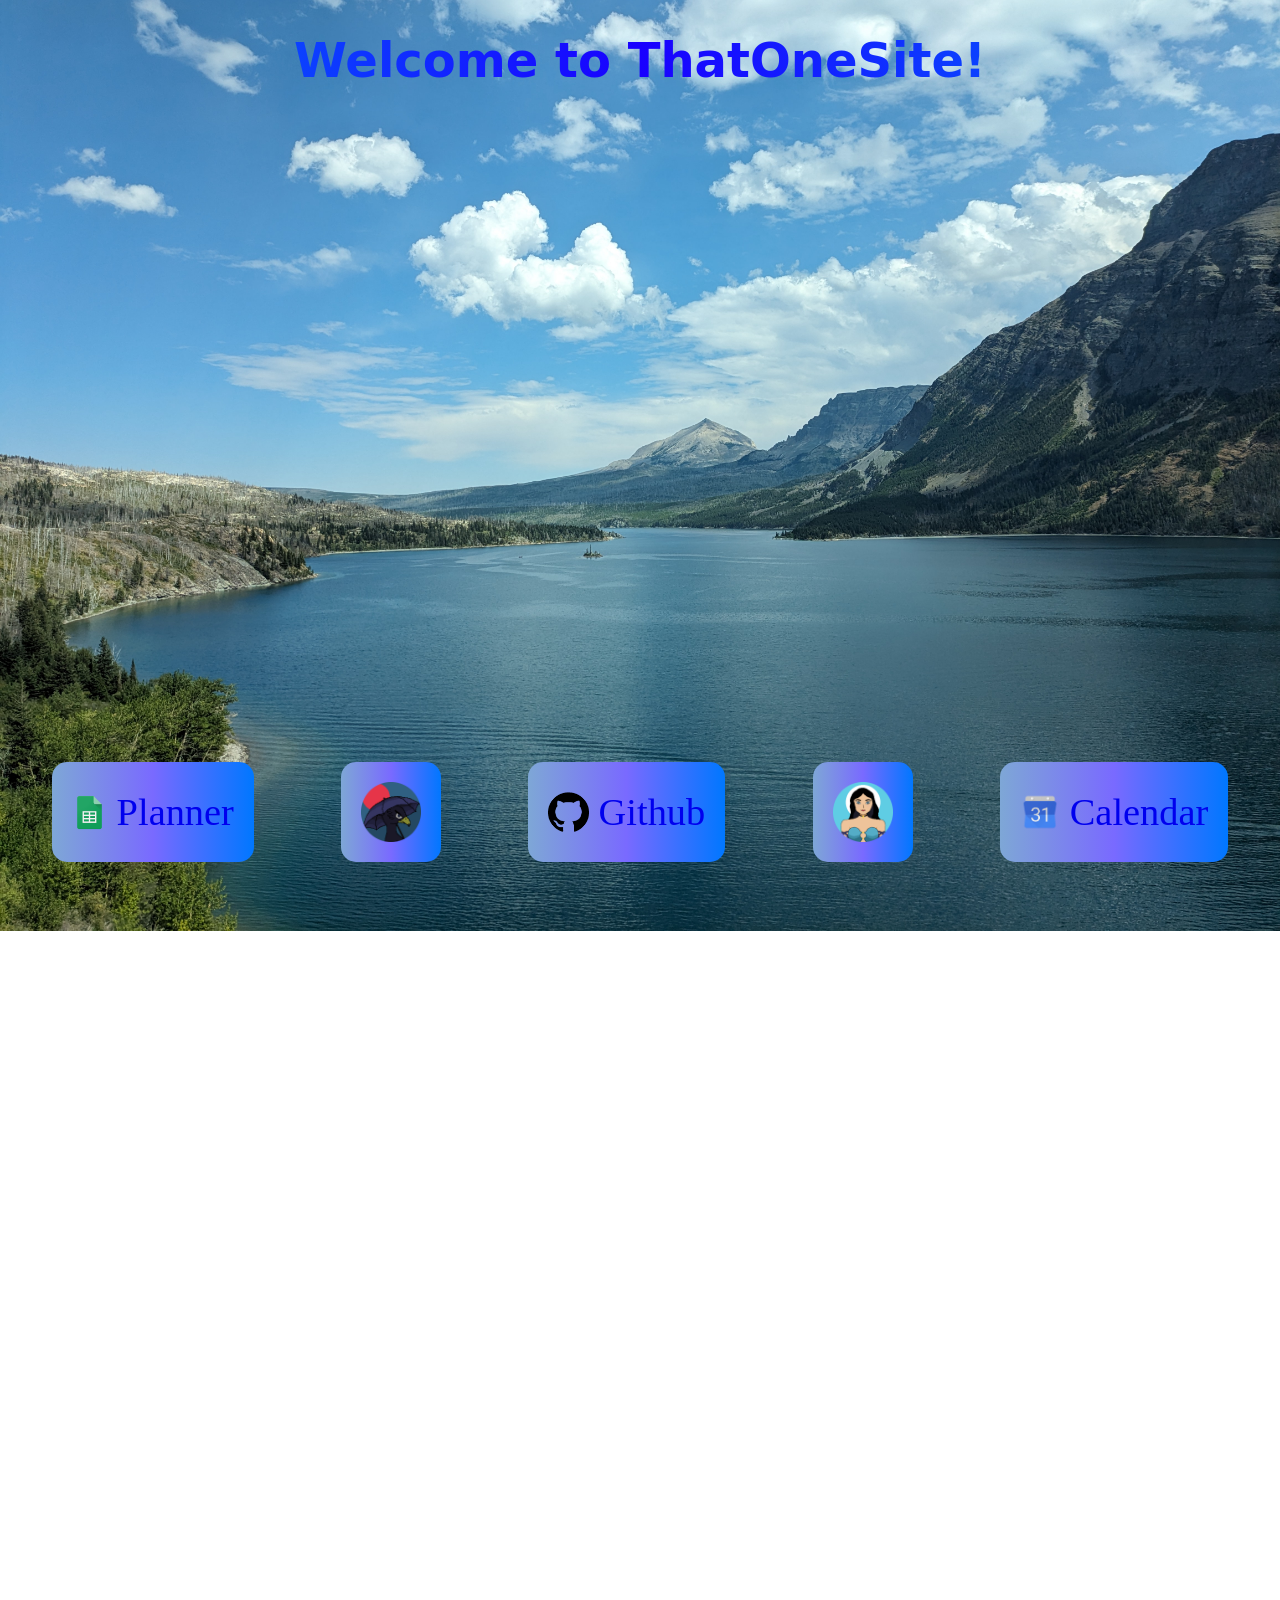
<file: index.html>
<!DOCTYPE html>
<html lang="en">
  <head>
    <meta charset="UTF-8">
    <title>ThatOneSite</title>
    <link rel="stylesheet" href="style.css">
    <link rel="icon" href="assets/Zaphani (Icon).ico" type="image/x-icon">   
  </head>

  <body>
    <h1> Welcome to ThatOneSite!</h1>
    
    <div style="width: 100%; max-width: 100vw; height: 622px; overflow: hidden;">
      <iframe 
        src="https://docs.google.com/spreadsheets/d/e/2PACX-1vTZws-P8vsr9fQT7tVioWXmX0K4S1NKu7JCC6bt5PM7gdLj1V1ULC6DWC0LMYekseAYf8uIs1HmyKKf/pubhtml?gid=0&amp;single=true&amp;widget=true&amp;headers=false" 
        width="100%" 
        height="100%" 
        frameborder="0">
      </iframe>
    </div>
    <div style="width: 100%; display: flex; justify-content: space-around;">
      <a class="bookmark" href="https://docs.google.com/spreadsheets/d/1c_VW_BijGIg5Im0DXDzpLhn5jJ7lRsuk4ZP66QVvxCc/edit?gid=0#gid=0"><img src="assets\Google Sheets Icon.png" class="bkmkico" height="35px">Planner</a>
      <a class="bookmark" href="https://docs.google.com/spreadsheets/d/1Tyy7A9etxcPcmXWa_a8mIxkWtcYyjP2n7rgau7QVXGg/edit?gid=316727842#gid=316727842"><img src="assets\Zaphani (Icon).ico" height="60px"></a>
      <a class="bookmark" href="https://github.com/jwjarro"><img src="assets\Github Icon.png" class="bkmkico"height="40px">Github</a>
      <a class="bookmark" href="https://artfight.net/~jwjarro"><img src="assets\Mila Valonclave (Icon).ico" height="60px"></a>
      <a class="bookmark" href="https://calendar.google.com"><img src="assets\Google Calendar Icon.png" class="bkmkico"height="40px">Calendar</a>
    </div>

    <div class="side-by-side">
      <div class="side-by-side" style="width: 100%; max-width: 100vw; height: 650px; overflow: hidden;margin-top: 6%;">
        <iframe src="https://docs.google.com/forms/d/e/1FAIpQLSf9P6yQ8pTjqueGCzIArt5Sea6kRY4OojbrNuwSZVm8v3IWXA/viewform?embedded=true"
        width="100%"
        height="100%"
        frameborder="0"
        marginheight="0"
        marginwidth="0">
        </iframe> 
      </div>
      <div class="side-by-side" style="width: 100%; max-width: 100vw; height: 650px; overflow: hidden;">
        <iframe 
          src="https://docs.google.com/spreadsheets/d/e/2PACX-1vSgEtHnTD3K3-X0fdBsuVzGM7g124IiCMl1RjNbK2M8baKwHJC7eGgqfNkkrrr6g3D2LM_vwpbBiJH9/pubhtml?gid=174278451&amp;single=true&amp;widget=true&amp;headers=false&amp;range=A1:E8" 
          width="100%" 
          height="60%" 
          frameborder="0">
        </iframe>
      </div>
    </div>

  </body>
</html>
</file>
<file: style.css>
body {
    background-image: url("assets/Lake.jpg");
    background-size: cover;
    background-position: center;
    background-attachment: fixed;
    height: 120vh;
    background-repeat: no-repeat;
}

h1 {
    font-size: 300%;
    /*color: rgb(0, 38, 255);*/

  background-image: linear-gradient(90deg,#0077ff, #1900ff, #0077ff);
  -webkit-background-clip: text;
  background-clip: text;
  -webkit-text-fill-color: transparent;
  color: transparent; /* Fallback for older browsers */  
    text-align: center;
    font-family: system-ui, -apple-system, BlinkMacSystemFont, 'Segoe UI', Roboto, Oxygen, Ubuntu, Cantarell, 'Open Sans', 'Helvetica Neue', sans-serif;
}

h2 {
    color: white;
}

.side-by-side {
    display: flex;
    align-items: center;
    justify-content: space-around;
}

.bookmark {
    display: flex;
    align-items: center;
    justify-content: space-around;
    font-size: 3cqw;
    background-image: linear-gradient(90deg,#7ea7d6, #796aff, #0077ff);
    border-radius: 15px;
    padding: 20px;
    margin: 20px;
    text-decoration: none;
    min-width: 0;
}

.bookmark:hover {
    background-color: #0077ff;
    background-image: none;
}

.bkmkico {
    padding-right: 10px;
}
</file>
